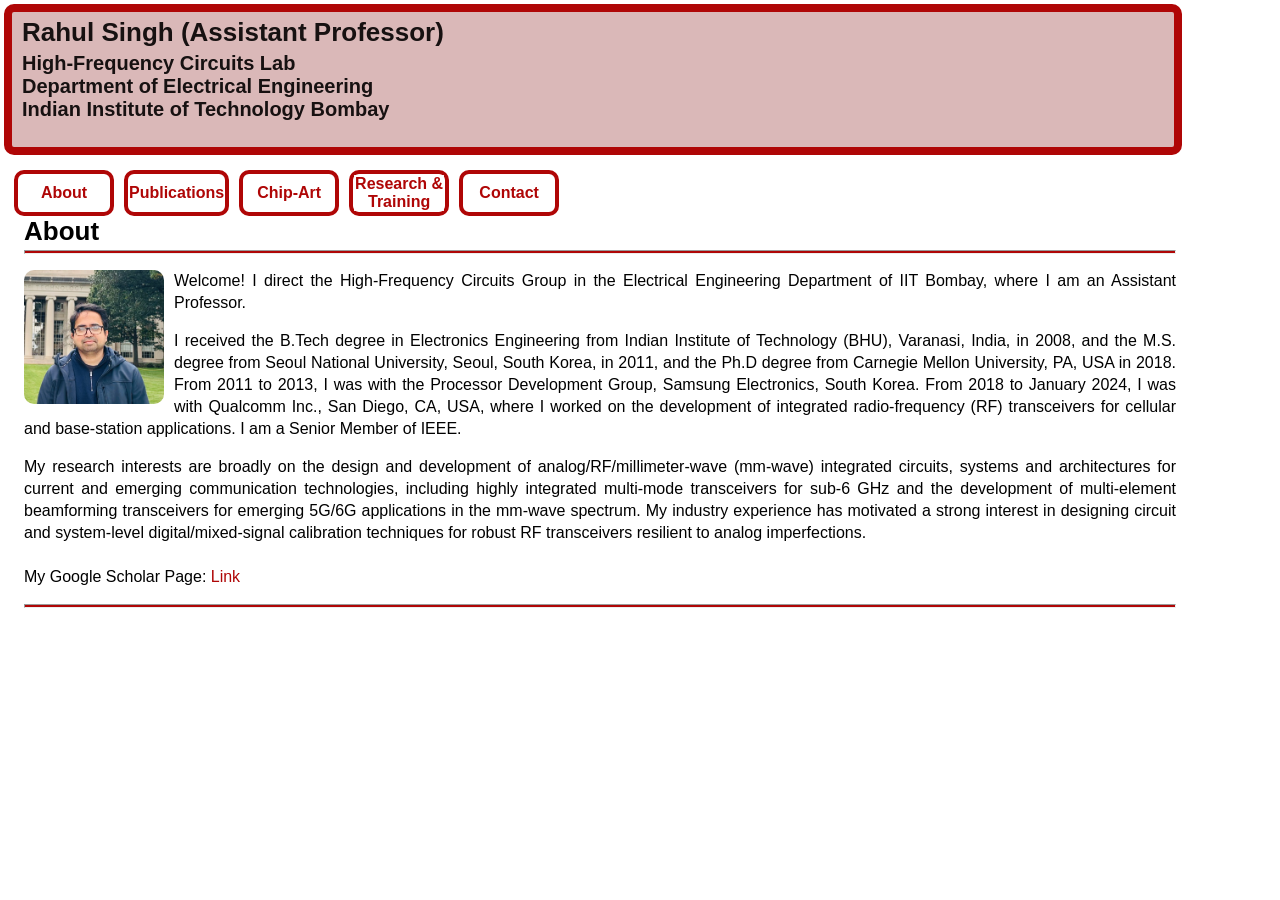
<file: index.html>
<html>

<head>
    <title>High-Frequency Circuits Lab, IITB</title>
    <META name="description" content="Homepage of Rahul Singh and High-Frequency Circuits Lab at IIT Bombay">
    <META name="keywords"
        content="Rahul Singh, Rahul Singh IITB, Rahul Singh IIT Bombay, High Frequency Circuits, High Frquency IC IITB, IIT Bombay, Circuits IITB, IC Design IIT Bombay, IC Design IITB">

    <link href="style.css" rel="stylesheet" type="text/css">
</head>

<body>



    <div id="topbar">
        <h2>Rahul Singh (Assistant Professor)</h2>
        High-Frequency Circuits Lab<br>
        Department of Electrical Engineering<br>
        Indian Institute of Technology Bombay
    </div>

    <div id="topmenu">
        <table>
            <tr>
                <td><a href="index.html">About</a></td>
                <td><a href="publications.html">Publications</a></td>
                <td><a href="chipphotos.html">Chip-Art</a></td>
                <td><a href="students.html">Research & Training</a></td>
                <td><a href="contact.html">Contact</a></td>
            </tr>
        </table>
    </div>


    <div id="text">

        <h3>About</h3>
        <hr>

        <p><img style="border-radius: 10px; 
                       margin-bottom:5px; 
                       margin-right:10px" src="images/ProfilePic_RahulSingh.jpg" align="left" width="140"
                alt="profile pic of Rahul Singh">
        </p>

        <p align="justify">
            Welcome! I direct the High-Frequency Circuits Group in the Electrical Engineering Department of IIT Bombay,
            where I am an Assistant Professor.
        </p>

        <p align="justify">
            I received the B.Tech degree in Electronics Engineering from Indian Institute of Technology (BHU), Varanasi,
            India, in
            2008, and the M.S. degree from Seoul National University, Seoul, South Korea, in 2011,
            and the Ph.D degree from Carnegie Mellon University, PA, USA in 2018.
            From 2011 to 2013, I was with the Processor Development Group, Samsung Electronics, South Korea. From 2018
            to January 2024, I was with Qualcomm Inc., San Diego, CA, USA, where I worked on the
            development of integrated radio-frequency (RF) transceivers for cellular and base-station applications. I am
            a Senior Member of IEEE.
        </p>

        <p align="justify">
            My research interests are broadly on the design and development of analog/RF/millimeter-wave (mm-wave)
            integrated circuits, systems and architectures for current and emerging communication technologies,
            including highly integrated multi-mode transceivers for sub-6 GHz and the development of multi-element
            beamforming transceivers for emerging 5G/6G applications in the mm-wave spectrum. My industry experience
            has motivated a strong interest in designing circuit and system-level digital/mixed-signal calibration
            techniques for robust RF transceivers resilient to analog imperfections. <br><br>
            My Google Scholar Page: <a href="https://scholar.google.com/citations?user=rKJGgdwAAAAJ&hl=en">
                Link</a>
        </p>
        <hr>
        <br>

    </div>
</body>

</html>
</file>
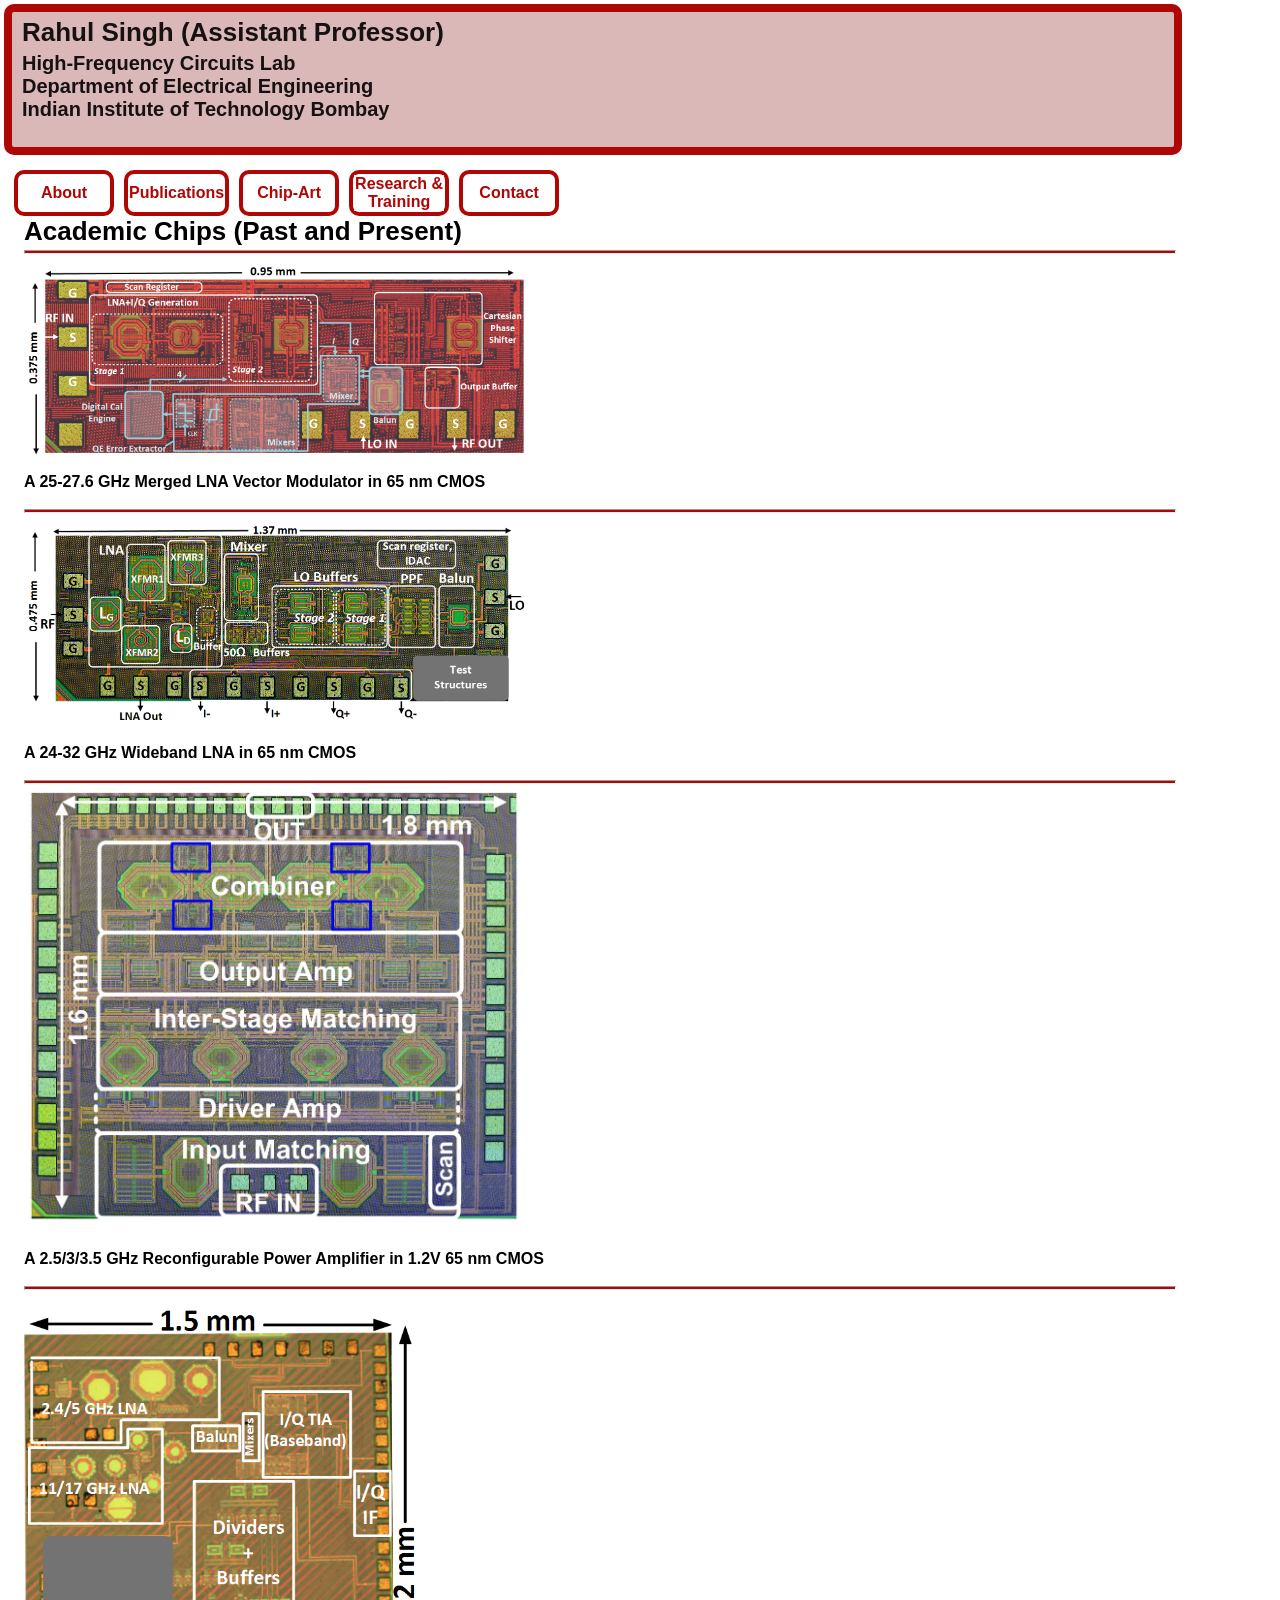
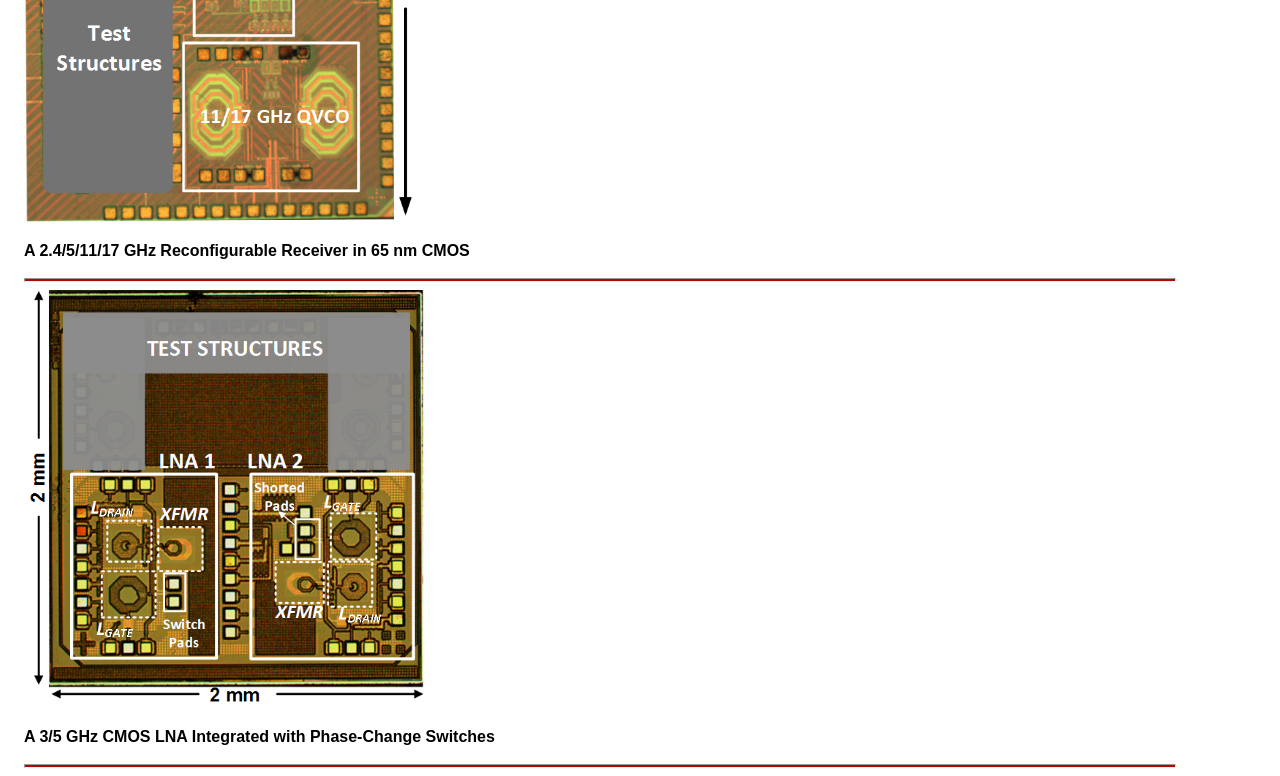
<file: chipphotos.html>
<html>

<head>
    <title>High-Frequency Circuits Lab, IITB</title>
    <META name="description" content="Homepage of Rahul Singh and High-Frequency Circuits Lab at IIT Bombay">
    <META name="keywords"
        content="Rahul Singh, Rahul Singh IITB, Rahul Singh IIT Bombay, High Frequency Circuits, High Frquency IC IITB, IIT Bombay, Circuits IITB, IC Design IIT Bombay, IC Design IITB">

    <link href="style.css" rel="stylesheet" type="text/css">
</head>

<body>



    <div id="topbar">
        <h2>Rahul Singh (Assistant Professor)</h2>
        High-Frequency Circuits Lab<br>
        Department of Electrical Engineering<br>
        Indian Institute of Technology Bombay
    </div>

    <div id="topmenu">
        <table>
            <tr>
                <td><a href="index.html">About</a></td>
                <td><a href="publications.html">Publications</a></td>
                <td><a href="chipphotos.html">Chip-Art</a></td>
                <td><a href="students.html">Research & Training</a></td>
                <td><a href="contact.html">Contact</a></td>
            </tr>
        </table>
    </div>




    <div id="text">

        <h3>Academic Chips (Past and Present)</h3>
        <hr>


        <img style="display:block; width:500px; height: 193px; object-fit:cover; margin-bottom:0px"
            src="images/2017_VectorMod.jpg" align="left" alt="28 GHz mmW Vector Modulator"><br>
        <BR CLEAR=ALL>
        <p align="left"><b>A 25-27.6 GHz Merged LNA Vector Modulator in 65 nm CMOS</b></p>
        <hr>


        <img style="display:block; width:500px; height: 203px; object-fit:cover; margin-bottom:2px"
            src="images/2016_WidebandRx.jpg" align="left" alt="28 GHz mmW LNA"><br>
        <BR CLEAR=ALL>
        <p align="left"><b>A 24-32 GHz Wideband LNA in 65 nm CMOS</b></p>
        <hr>


        <img style="display:block; width:500px; height: 438px; object-fit:cover; margin-bottom:2px" src="images/PA2.jpg"
            align="left" alt="Reconfigurable CMOS PA"><br>
        <BR CLEAR=ALL>
        <p align="left"><b>A 2.5/3/3.5 GHz Reconfigurable Power Amplifier in 1.2V 65 nm CMOS</b></p>
        <hr>


        <img style="display:block; width:400px; height: 524px; object-fit:cover; margin-bottom:2px"
            src="images/QuadRx.jpg" align="left" alt="Reconfigurable CMOS Receiver"><br>
        <BR CLEAR=ALL>
        <p align="left"><b>A 2.4/5/11/17 GHz Reconfigurable Receiver in 65 nm CMOS</b></p>
        <hr>


        <img style="display:block; width:400px; height: 418px; object-fit:cover; margin-bottom:2px"
            src="images/IBMLNA.jpg" align="left" alt="CMOS Phase-Change LNA"><br>
        <BR CLEAR=ALL>
        <p align="left"><b>A 3/5 GHz CMOS LNA Integrated with Phase-Change Switches</b></p>
        <hr>






    </div>
</body>

</html>
</file>
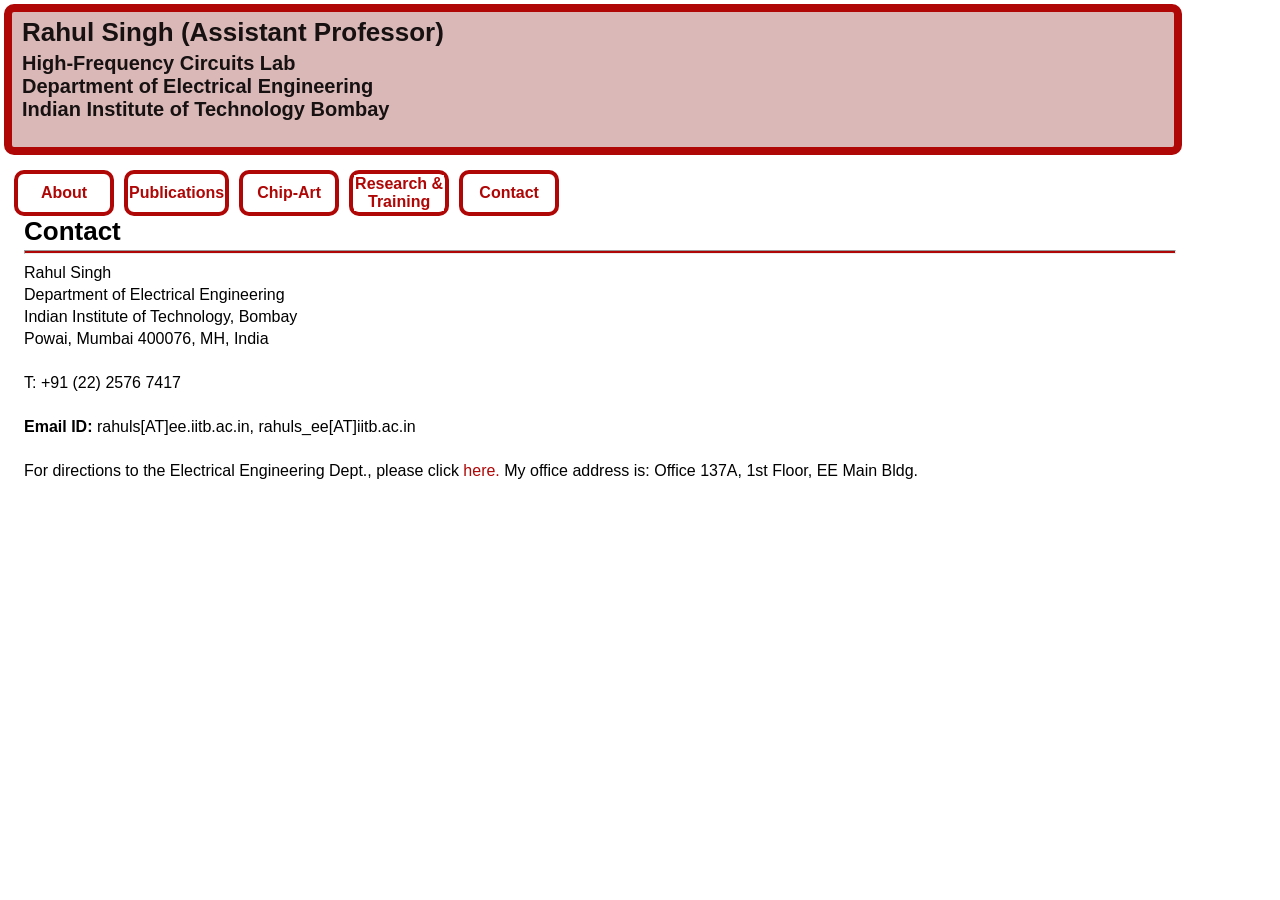
<file: contact.html>
<html>

<head>
    <title>High-Frequency Circuits Lab, IITB</title>
    <META name="description" content="Homepage of Rahul Singh and High-Frequency Circuits Lab at IIT Bombay">
    <META name="keywords"
        content="Rahul Singh, Rahul Singh IITB, Rahul Singh IIT Bombay, High Frequency Circuits, High Frquency IC IITB, IIT Bombay, Circuits IITB, IC Design IIT Bombay, IC Design IITB">

    <link href="style.css" rel="stylesheet" type="text/css">
</head>

<body>



    <div id="topbar">
        <h2>Rahul Singh (Assistant Professor)</h2>
        High-Frequency Circuits Lab<br>
        Department of Electrical Engineering<br>
        Indian Institute of Technology Bombay
    </div>

    <div id="topmenu">
        <table>
            <tr>
                <td><a href="index.html">About</a></td>
                <td><a href="publications.html">Publications</a></td>
                <td><a href="chipphotos.html">Chip-Art</a></td>
                <td><a href="students.html">Research & Training</a></td>
                <td><a href="contact.html">Contact</a></td>
            </tr>
        </table>
    </div>




    <div id="text">

        <h3>Contact</h3>
        <hr>
        Rahul Singh<br>
        Department of Electrical Engineering<br>
        Indian Institute of Technology, Bombay<br>
        Powai, Mumbai 400076, MH, India<br>
        <br>
        T: +91 (22) 2576 7417<br>
        <br>
        <b>Email ID:</b> rahuls[AT]ee.iitb.ac.in, rahuls_ee[AT]iitb.ac.in
        <br>
        <br>
        For directions to the Electrical Engineering Dept., please click <a
            href="https://www.ee.iitb.ac.in/web/find-us/">here.</a> My office address is: Office 137A, 1st Floor, EE
        Main Bldg.




    </div>
</body>

</html>
</file>
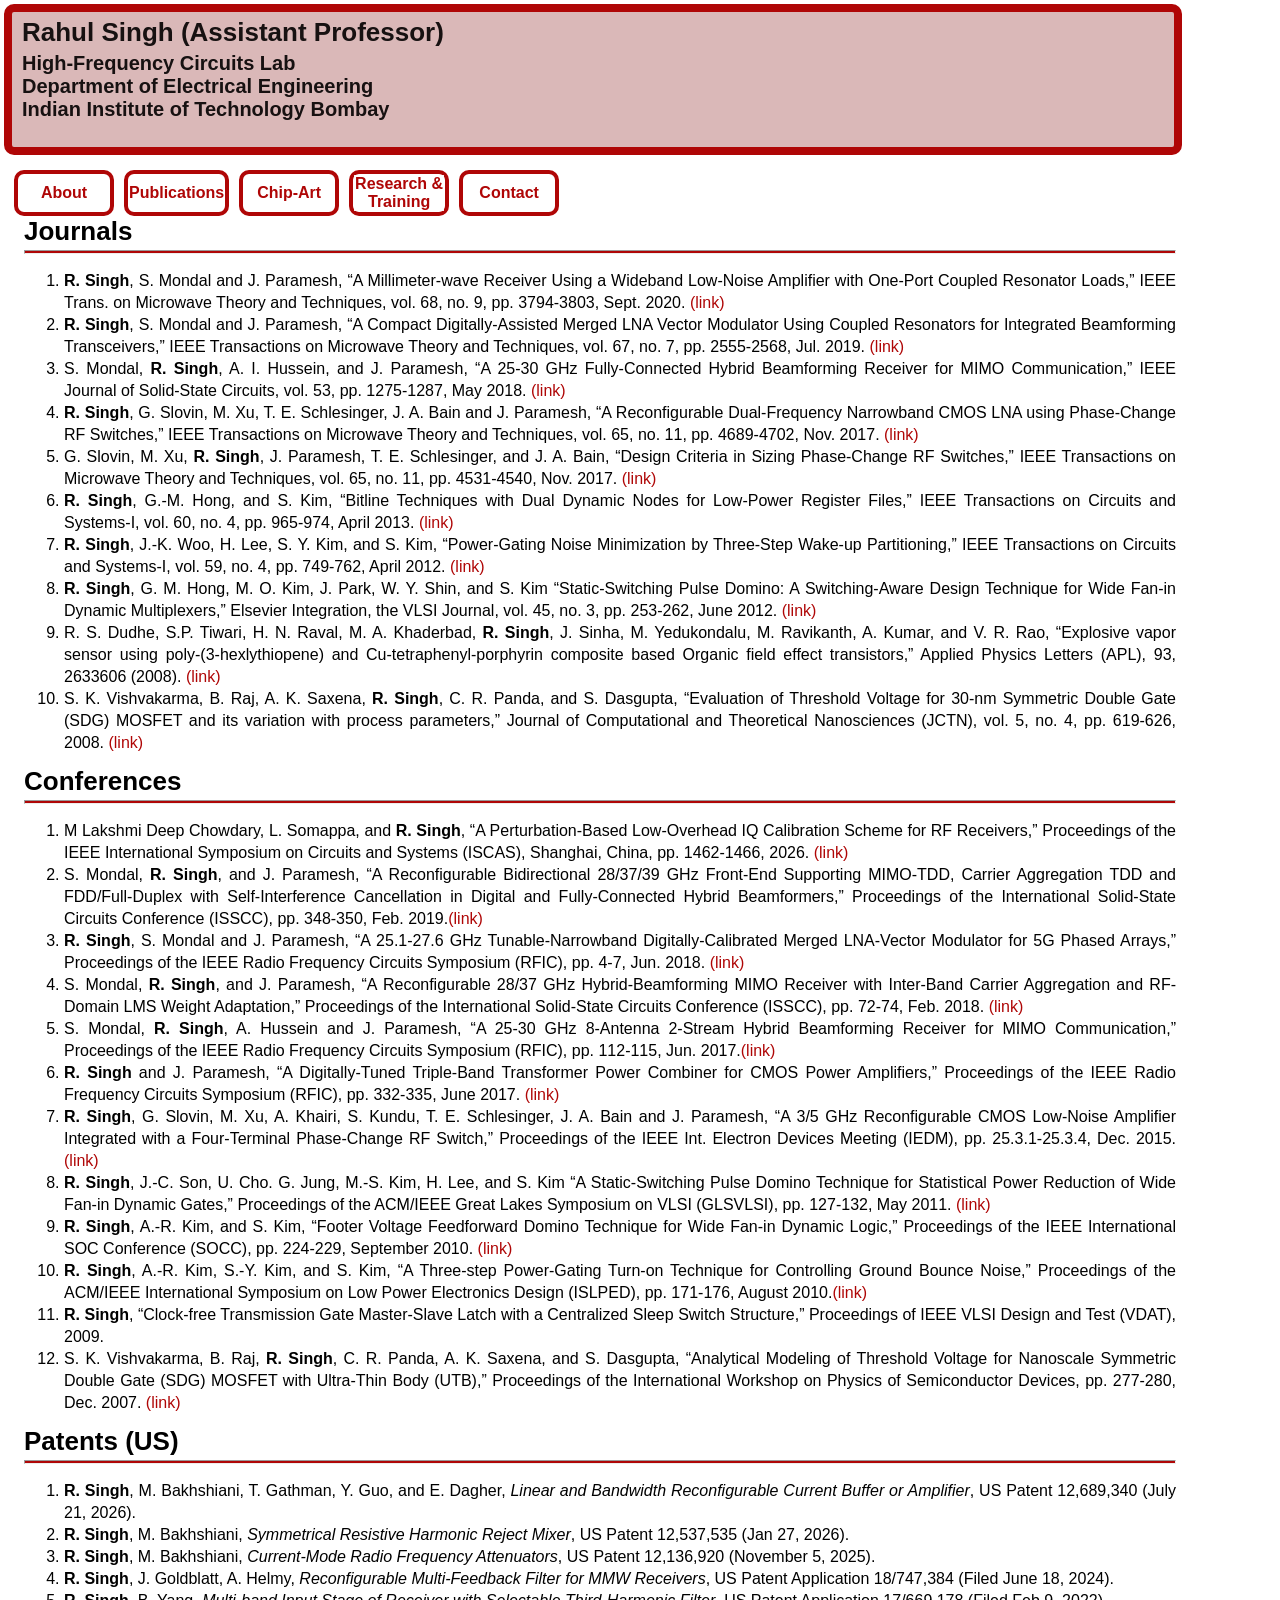
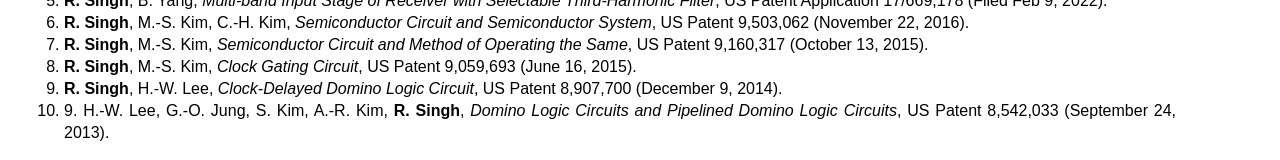
<file: publications.html>
<html>

<head>
    <title>High-Frequency Circuits Lab, IITB</title>
    <META name="description" content="Homepage of Rahul Singh and High-Frequency Circuits Lab at IIT Bombay">
    <META name="keywords"
        content="Rahul Singh, Rahul Singh IITB, Rahul Singh IIT Bombay, High Frequency Circuits, High Frquency IC IITB, IIT Bombay, Circuits IITB, IC Design IIT Bombay, IC Design IITB">

    <link href="style.css" rel="stylesheet" type="text/css">
</head>

<body>



    <div id="topbar">
        <h2>Rahul Singh (Assistant Professor)</h2>
        High-Frequency Circuits Lab<br>
        Department of Electrical Engineering<br>
        Indian Institute of Technology Bombay
    </div>

    <div id="topmenu">
        <table>
            <tr>
                <td><a href="index.html">About</a></td>
                <td><a href="publications.html">Publications</a></td>
                <td><a href="chipphotos.html">Chip-Art</a></td>
                <td><a href="students.html">Research & Training</a></td>
                <td><a href="contact.html">Contact</a></td>
            </tr>
        </table>
    </div>




    <div id="text">

        <h3>Journals</h3>
        <hr>
        <ol>
            <li align="justify"> <b>R. Singh</b>, S. Mondal and J. Paramesh, <q>A Millimeter-wave Receiver Using a
                    Wideband Low-Noise
                    Amplifier
                    with One-Port Coupled Resonator Loads,</q> IEEE Trans. on Microwave Theory and Techniques, vol. 68,
                no. 9,
                pp.
                3794-3803, Sept. 2020. <a href=https://doi.org/10.1109/TMTT.2020.2985676> (link)</a><br></li>

            <li align="justify"> <b>R. Singh</b>, S. Mondal and J. Paramesh, <q>A Compact Digitally-Assisted Merged LNA
                    Vector Modulator
                    Using
                    Coupled Resonators for Integrated Beamforming Transceivers,</q> IEEE Transactions on Microwave
                Theory and
                Techniques, vol. 67, no. 7, pp. 2555-2568, Jul. 2019. <a
                    href=https://doi.org/10.1109/TMTT.2019.2915538>(link)</a><br></li>

            <li align="justify"> S. Mondal, <b>R. Singh</b>, A. I. Hussein, and J. Paramesh, <q>A 25-30 GHz
                    Fully-Connected Hybrid
                    Beamforming
                    Receiver for MIMO Communication,</q> IEEE Journal of Solid-State Circuits, vol. 53, pp. 1275-1287,
                May
                2018.
                <a href=https://doi.org/10.1109/JSSC.2018.2789402>(link)</a><br>
            </li>

            <li align="justify"><b>R. Singh</b>, G. Slovin, M. Xu, T. E. Schlesinger, J. A. Bain and J. Paramesh, <q>A
                    Reconfigurable
                    Dual-Frequency Narrowband CMOS LNA using Phase-Change RF Switches,</q> IEEE Transactions on
                Microwave
                Theory
                and Techniques, vol. 65, no. 11, pp. 4689-4702, Nov. 2017. <a
                    href=https://doi.org/10.1109/TMTT.2017.2742481>(link)</a><br></li>

            <li align="justify"> G. Slovin, M. Xu, <b>R. Singh</b>, J. Paramesh, T. E. Schlesinger, and J. A. Bain,
                <q>Design Criteria in
                    Sizing
                    Phase-Change RF Switches,</q> IEEE Transactions on Microwave Theory and Techniques, vol. 65, no. 11,
                pp.
                4531-4540, Nov. 2017. <a href=https://doi.org/10.1109/TMTT.2017.2759735>(link)</a><br>
            </li>

            <li align="justify"> <b>R. Singh</b>, G.-M. Hong, and S. Kim, <q>Bitline Techniques with Dual Dynamic Nodes
                    for Low-Power
                    Register
                    Files,</q> IEEE Transactions on Circuits and Systems-I, vol. 60, no. 4, pp. 965-974, April 2013.
                <a href=https://doi.org/10.1109/TCSI.2012.2220457>(link)</a><br>
            </li>

            <li align="justify"> <b>R. Singh</b>, J.-K. Woo, H. Lee, S. Y. Kim, and S. Kim, <q>Power-Gating Noise
                    Minimization by
                    Three-Step
                    Wake-up Partitioning,</q> IEEE Transactions on Circuits and Systems-I, vol. 59, no. 4, pp. 749-762,
                April
                2012.
                <a href=https://doi.org/10.1109/TCSI.2011.2169889>(link)</a><br>
            </li>

            <li align="justify"> <b>R. Singh</b>, G. M. Hong, M. O. Kim, J. Park, W. Y. Shin, and S. Kim
                <q>Static-Switching Pulse Domino:
                    A
                    Switching-Aware Design Technique for Wide Fan-in Dynamic Multiplexers,</q> Elsevier Integration, the
                VLSI
                Journal, vol. 45, no. 3, pp. 253-262, June 2012. <a
                    href=https://doi.org/10.1016/j.vlsi.2011.11.013>(link)</a><br>
            </li>

            <li align="justify"> R. S. Dudhe, S.P. Tiwari, H. N. Raval, M. A. Khaderbad, <b>R. Singh</b>, J. Sinha, M.
                Yedukondalu, M.
                Ravikanth,
                A. Kumar, and V. R. Rao, <q>Explosive vapor sensor using poly-(3-hexlythiopene) and
                    Cu-tetraphenyl-porphyrin
                    composite based Organic field effect transistors,</q> Applied Physics Letters (APL), 93, 2633606
                (2008).
                <a href=https://doi.org/10.1063/1.3049130>(link)</a><br>
            </li>

            <li align="justify"> S. K. Vishvakarma, B. Raj, A. K. Saxena, <b>R. Singh</b>, C. R. Panda, and S. Dasgupta,
                <q>Evaluation of
                    Threshold Voltage for 30-nm Symmetric Double Gate (SDG) MOSFET and its variation with process
                    parameters,</q>
                Journal of Computational and Theoretical Nanosciences (JCTN), vol. 5, no. 4, pp. 619-626, 2008.
                <a href=https://doi.org/10.1166/jctn.2008.027>(link)</a><br>
            </li>
        </ol>


        <h3>Conferences</h3>
        <hr>
        <ol>
            <li align="justify">M Lakshmi Deep Chowdary, L. Somappa, and <b>R. Singh</b>, <q>A Perturbation-Based
                    Low-Overhead IQ Calibration Scheme for RF Receivers,</q> Proceedings of the IEEE International Symposium on Circuits and Systems (ISCAS), 
                Shanghai, China, pp. 1462-1466, 2026. <a href=https://doi.org/10.1109/ISCAS66217.2026.11562074>(link)</a><br>
            </li>
            <li align="justify">S. Mondal, <b>R. Singh</b>, and J. Paramesh, <q>A Reconfigurable Bidirectional 28/37/39
                    GHz Front-End Supporting
                    MIMO-TDD, Carrier Aggregation TDD and FDD/Full-Duplex with Self-Interference Cancellation in Digital
                    and
                    Fully-Connected Hybrid Beamformers,</q> Proceedings of the International Solid-State Circuits
                Conference
                (ISSCC), pp. 348-350, Feb. 2019.<a href=https://doi.org/10.1109/ISSCC.2019.8662468>(link)</a><br>
            </li>

            <li align="justify"><b>R. Singh</b>, S. Mondal and J. Paramesh, <q>A 25.1-27.6 GHz Tunable-Narrowband
                    Digitally-Calibrated Merged
                    LNA-Vector Modulator for 5G Phased Arrays,</q> Proceedings of the IEEE Radio Frequency Circuits
                Symposium
                (RFIC), pp. 4-7, Jun. 2018. <a href=https://doi.org/10.1109/RFIC.2018.8429031>(link)</a><br>
            </li>

            <li align="justify">S. Mondal, <b>R. Singh</b>, and J. Paramesh, <q>A Reconfigurable 28/37 GHz
                    Hybrid-Beamforming MIMO Receiver with
                    Inter-Band Carrier Aggregation and RF-Domain LMS Weight Adaptation,</q> Proceedings of the
                International
                Solid-State Circuits Conference (ISSCC), pp. 72-74, Feb. 2018.
                <a href=https://doi.org/10.1109/ISSCC.2018.8310189>(link)</a><br>
            </li>

            <li align="justify">S. Mondal, <b>R. Singh</b>, A. Hussein and J. Paramesh, <q>A 25-30 GHz 8-Antenna
                    2-Stream
                    Hybrid Beamforming
                    Receiver for MIMO Communication,</q> Proceedings of the IEEE Radio Frequency Circuits Symposium
                (RFIC), pp.
                112-115, Jun. 2017.<a href=https://doi.org/10.1109/RFIC.2017.7969030>(link)</a><br>
            </li>

            <li align="justify"><b>R. Singh</b> and J. Paramesh, <q>A Digitally-Tuned Triple-Band Transformer Power
                    Combiner for CMOS Power
                    Amplifiers,</q> Proceedings of the IEEE Radio Frequency Circuits Symposium (RFIC), pp. 332-335, June
                2017.
                <a href=https://doi.org/10.1109/RFIC.2017.7969085>(link)</a><br>
            </li>

            <li align="justify"><b>R. Singh</b>, G. Slovin, M. Xu, A. Khairi, S. Kundu, T. E. Schlesinger, J. A. Bain
                and J. Paramesh, <q>A 3/5
                    GHz Reconfigurable CMOS Low-Noise Amplifier Integrated with a Four-Terminal Phase-Change RF
                    Switch,</q>
                Proceedings of the IEEE Int. Electron Devices Meeting (IEDM), pp. 25.3.1-25.3.4, Dec. 2015.
                <a href=https://doi.org/10.1109/IEDM.2015.7409764>(link)</a><br>
            </li>

            <li align="justify"><b>R. Singh</b>, J.-C. Son, U. Cho. G. Jung, M.-S. Kim, H. Lee, and S. Kim <q>A
                    Static-Switching Pulse Domino
                    Technique for Statistical Power Reduction of Wide Fan-in Dynamic Gates,</q> Proceedings of the
                ACM/IEEE
                Great Lakes Symposium on VLSI (GLSVLSI), pp. 127-132, May 2011. <a
                    href=https://doi.org/10.1145/1973009.1973036>(link)</a><br>
            </li>

            <li align="justify"><b>R. Singh</b>, A.-R. Kim, and S. Kim, <q>Footer Voltage Feedforward Domino Technique
                    for
                    Wide Fan-in Dynamic
                    Logic,</q> Proceedings of the IEEE International SOC Conference (SOCC), pp. 224-229, September 2010.
                <a href=https://doi.org/10.1109/SOCC.2010.5784740>(link)</a><br>
            </li>

            <li align="justify"><b>R. Singh</b>, A.-R. Kim, S.-Y. Kim, and S. Kim, <q>A Three-step Power-Gating Turn-on
                    Technique for Controlling
                    Ground Bounce Noise,</q> Proceedings of the ACM/IEEE International Symposium on Low Power
                Electronics
                Design (ISLPED), pp. 171-176, August 2010.<a href=https://doi.org/10.1145/1840845.1840880>(link)</a><br>
            </li>

            <li align="justify"><b>R. Singh</b>, <q>Clock-free Transmission Gate Master-Slave Latch with a Centralized
                    Sleep Switch Structure,</q>
                Proceedings of IEEE VLSI Design and Test (VDAT), 2009.<br>
            </li>

            <li align="justify">S. K. Vishvakarma, B. Raj, <b>R. Singh</b>, C. R. Panda, A. K. Saxena, and S. Dasgupta,
                <q>Analytical Modeling of
                    Threshold Voltage for Nanoscale Symmetric Double Gate (SDG) MOSFET with Ultra-Thin Body (UTB),</q>
                Proceedings of the International Workshop on Physics of Semiconductor Devices, pp. 277-280, Dec. 2007.
                <a href=https://doi.org/10.1109/IWPSD.2007.4472499>(link)</a><br>
            </li>

        </ol>

        <h3>Patents (US)</h3>
        <hr>
        <ol>
              <li align="justify"> <b>R. Singh</b>, M. Bakhshiani, T. Gathman, Y. Guo, and E. Dagher, <i>Linear and
                    Bandwidth
                    Reconfigurable Current Buffer or Amplifier</i>, US Patent 12,689,340 (July 21, 2026).
                <br>
            </li>
            <li align="justify"> <b>R. Singh</b>, M. Bakhshiani, <i>Symmetrical Resistive Harmonic Reject Mixer</i>, US
                Patent 12,537,535 (Jan 27, 2026).
                <br>
            </li>
            <li align="justify"> <b>R. Singh</b>, M. Bakhshiani, <i>Current-Mode Radio Frequency Attenuators</i>, US
                Patent
                12,136,920 (November 5, 2025).
                <br>
            </li>
            <li align="justify"> <b>R. Singh</b>, J. Goldblatt, A. Helmy, <i>Reconfigurable Multi-Feedback Filter for
                    MMW Receivers</i>, US Patent
                Application 18/747,384 (Filed June 18, 2024).
                <br>
            </li>
            <li align="justify"> <b>R. Singh</b>, B. Yang, <i>Multi-band Input Stage of Receiver with Selectable
                    Third-Harmonic Filter</i>, US Patent Application 17/669,178 (Filed Feb 9, 2022).
                <br>
            </li>
            <li align="justify"> <b>R. Singh</b>, M.-S. Kim, C.-H. Kim, <i>Semiconductor Circuit and Semiconductor
                    System</i>,
                US Patent 9,503,062 (November 22, 2016).
                <br>
            </li>
            <li align="justify"> <b>R. Singh</b>, M.-S. Kim, <i>Semiconductor Circuit and Method of Operating the
                    Same</i>, US
                Patent 9,160,317 (October 13, 2015).
                <br>
            </li>
            <li align="justify"> <b>R. Singh</b>, M.-S. Kim, <i>Clock Gating Circuit</i>, US Patent 9,059,693 (June 16,
                2015).
                <br>
            </li>
            <li align="justify"> <b>R. Singh</b>, H.-W. Lee, <i>Clock-Delayed Domino Logic Circuit</i>, US Patent
                8,907,700
                (December 9, 2014).
                <br>
            </li>
            <li align="justify"> 9. H.-W. Lee, G.-O. Jung, S. Kim, A.-R. Kim, <b>R. Singh</b>, <i>Domino Logic Circuits
                    and
                    Pipelined Domino Logic Circuits</i>, US Patent 8,542,033 (September 24, 2013).
                <br>
            </li>
        </ol>





    </div>
</body>

</html>
</file>
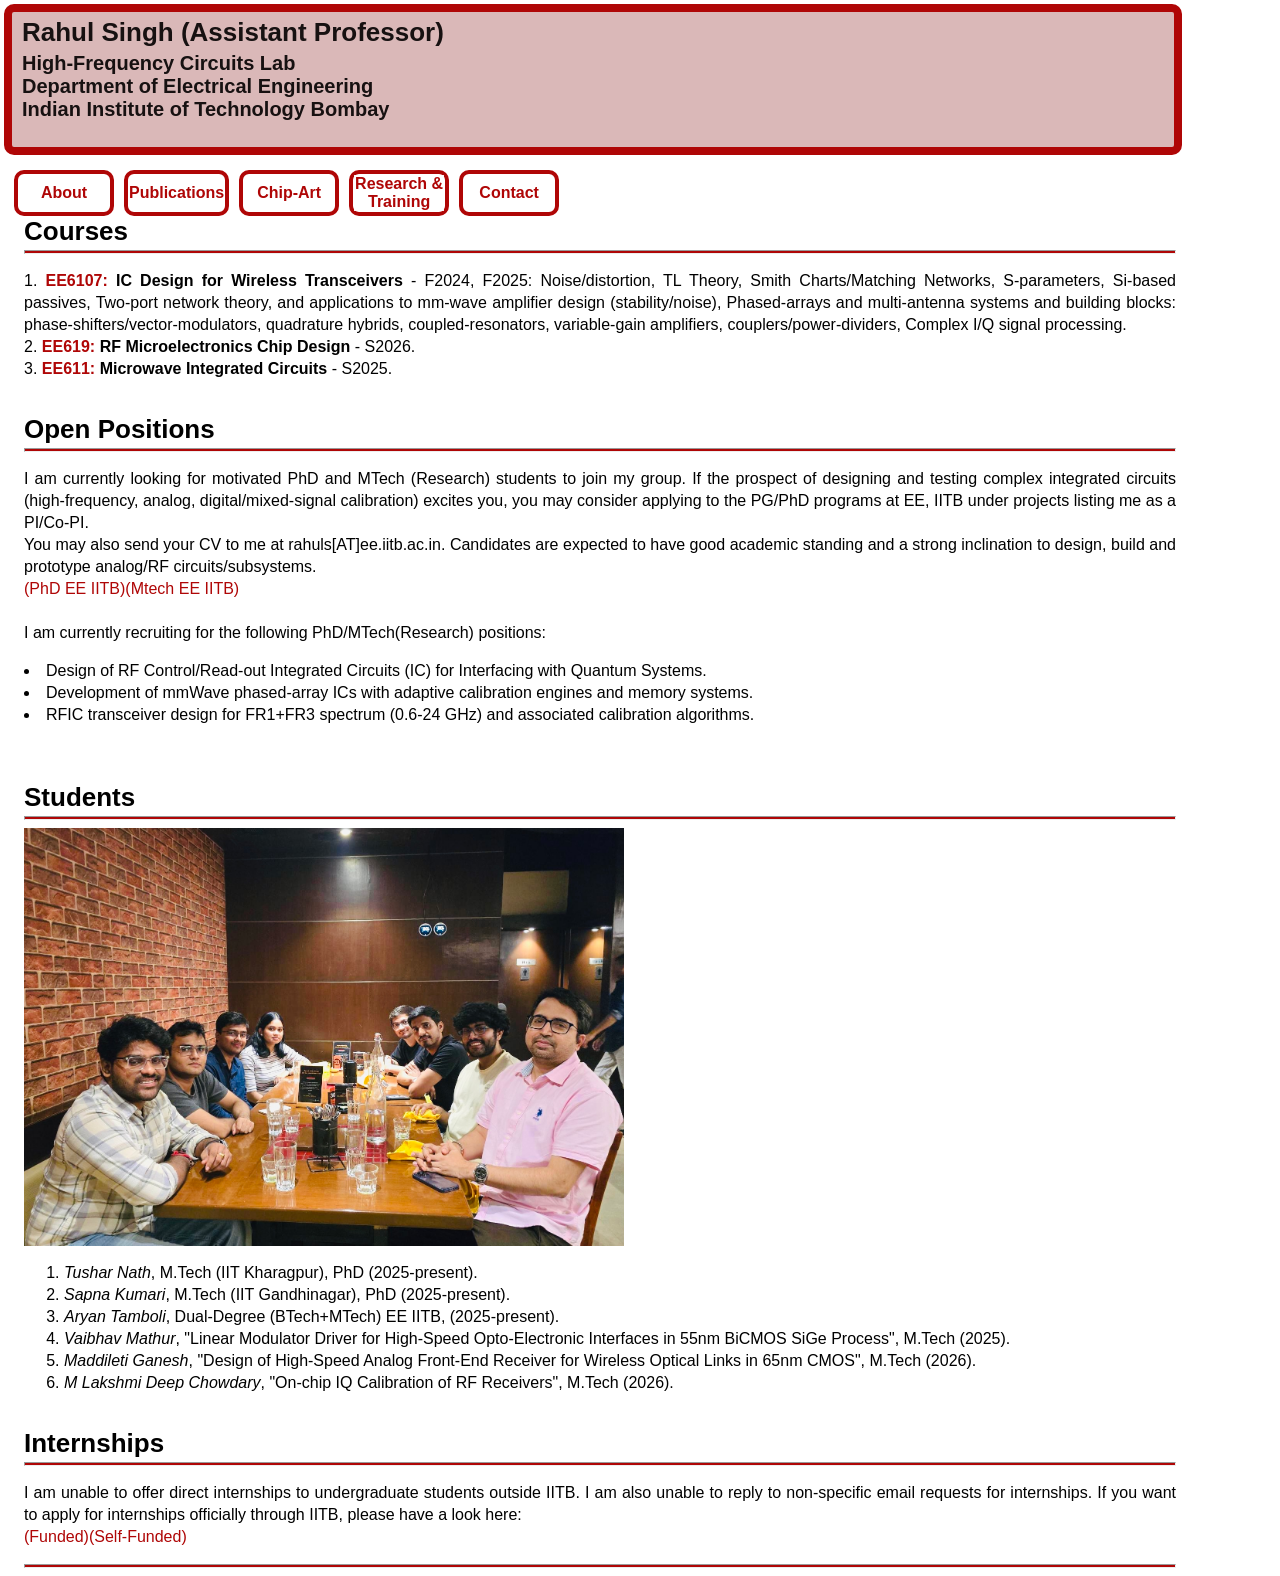
<file: students.html>
<html>

<head>
    <title>High-Frequency Circuits Lab, IITB</title>
    <META name="description" content="Homepage of Rahul Singh and High-Frequency Circuits Lab at IIT Bombay">
    <META name="keywords"
        content="Rahul Singh, Rahul Singh IITB, Rahul Singh IIT Bombay, High Frequency Circuits, High Frquency IC IITB, IIT Bombay, Circuits IITB, IC Design IIT Bombay, IC Design IITB">

    <link href="style.css" rel="stylesheet" type="text/css">
</head>

<body>



    <div id="topbar">
        <h2>Rahul Singh (Assistant Professor)</h2>
        High-Frequency Circuits Lab<br>
        Department of Electrical Engineering<br>
        Indian Institute of Technology Bombay
    </div>

    <div id="topmenu">
        <table>
            <tr>
                <td><a href="index.html">About</a></td>
                <td><a href="publications.html">Publications</a></td>
                <td><a href="chipphotos.html">Chip-Art</a></td>
                <td><a href="students.html">Research & Training</a></td>
                <td><a href="contact.html">Contact</a></td>
            </tr>
        </table>
    </div>




    <div id="text">
        <h3>Courses</h3>
        <hr>
        <p align="justify"> 1. <a
                href="https://www.ee.iitb.ac.in/web/course_lists/ee6107-advanced-integrated-circuits-for-wireless-transceivers/"><b>EE6107:</b></a>
            <b>IC Design for Wireless Transceivers</b> - F2024, F2025: Noise/distortion, TL Theory, Smith
            Charts/Matching Networks, S-parameters, Si-based passives, Two-port network theory,
            and applications to mm-wave amplifier design (stability/noise), Phased-arrays and
            multi-antenna systems and building blocks: phase-shifters/vector-modulators,
            quadrature hybrids,
            coupled-resonators, variable-gain amplifiers, couplers/power-dividers, Complex I/Q signal processing. <br>
            2. <a
                href="https://www.ee.iitb.ac.in/web/course_lists/ee-619-rf-microelectronics-chip-design/"><b>EE619:</b></a>
            <b>RF Microelectronics Chip Design</b> - S2026. <br>
            3. <a
                href="https://www.ee.iitb.ac.in/web/course_lists/ee-611-microwave-integrated-circuits/"><b>EE611:</b></a>
            <b>Microwave Integrated Circuits</b> - S2025.
        </p>
        <br>
        <h3>Open Positions</h3>
        <hr>
        <p align="justify"> I am currently looking for motivated PhD and MTech (Research) students to join my group. If
            the prospect of designing and testing complex integrated circuits (high-frequency, analog,
            digital/mixed-signal calibration) excites you, you may consider applying
            to the PG/PhD programs at EE, IITB under projects listing me as a PI/Co-PI. <br>
            You may also send your CV to me at rahuls[AT]ee.iitb.ac.in. Candidates
            are expected to have good academic standing and a strong inclination to design, build and prototype
            analog/RF circuits/subsystems. <br>
            <a href="https://www.ee.iitb.ac.in/web/phd-admission/">(PhD EE IITB)</a><a
                href="https://www.ee.iitb.ac.in/web/postgraduation-admission/">(Mtech EE IITB)</a>
            <br><br>
            I am currently recruiting for the following PhD/MTech(Research) positions:
            <li>Design of RF Control/Read-out Integrated Circuits (IC) for Interfacing with Quantum Systems.</li>
            <li>Development of mmWave phased-array ICs with adaptive calibration engines and memory
                systems.</li>
            <li>RFIC transceiver design for FR1+FR3 spectrum (0.6-24 GHz) and associated calibration algorithms. </li>
        </p>
        <br>
        <br>
        <h3>Students</h3>
        <hr>
        <img style="display:block; width:600px; height: 418px; object-fit:cover; margin-bottom:2px"
            src="images/IMG_4258.jpeg" align="center" alt="Group Photo">
        <p align="justify">
        <ol>
            <li><i>Tushar Nath</i>, M.Tech (IIT Kharagpur), PhD (2025-present).</li>
            <li><i>Sapna Kumari</i>, M.Tech (IIT Gandhinagar), PhD (2025-present).</li>
            <li><i>Aryan Tamboli</i>, Dual-Degree (BTech+MTech) EE IITB, (2025-present).</li>
            <li><i>Vaibhav Mathur</i>, "Linear Modulator Driver for High-Speed Opto-Electronic Interfaces in 55nm BiCMOS
                SiGe Process", M.Tech (2025).</li> 
            <li> <i>Maddileti Ganesh</i>, "Design of High-Speed Analog Front-End Receiver for Wireless Optical Links in
                65nm
                CMOS", M.Tech (2026).
            <li> <i>M Lakshmi Deep Chowdary</i>, "On-chip IQ Calibration of RF Receivers", M.Tech (2026).</li>
            </p>
        </ol>
        <br>
        <h3>Internships</h3>
        <hr>
        <p align="justify"> I am unable to offer direct internships to undergraduate students outside IITB. I am also
            unable to reply to non-specific email requests for internships. If you want
            to apply for internships officially through IITB, please have a look here: <br>
            <a href="https://www.ircc.iitb.ac.in/IRCC-Webpage/IITBInternship/">(Funded)</a><a
                href="https://www.iitb.ac.in/academichome/toTraining.jsp ">(Self-Funded)</a>
            <br>
        </p>
        <hr>
    </div>


</body>

</html>
</file>
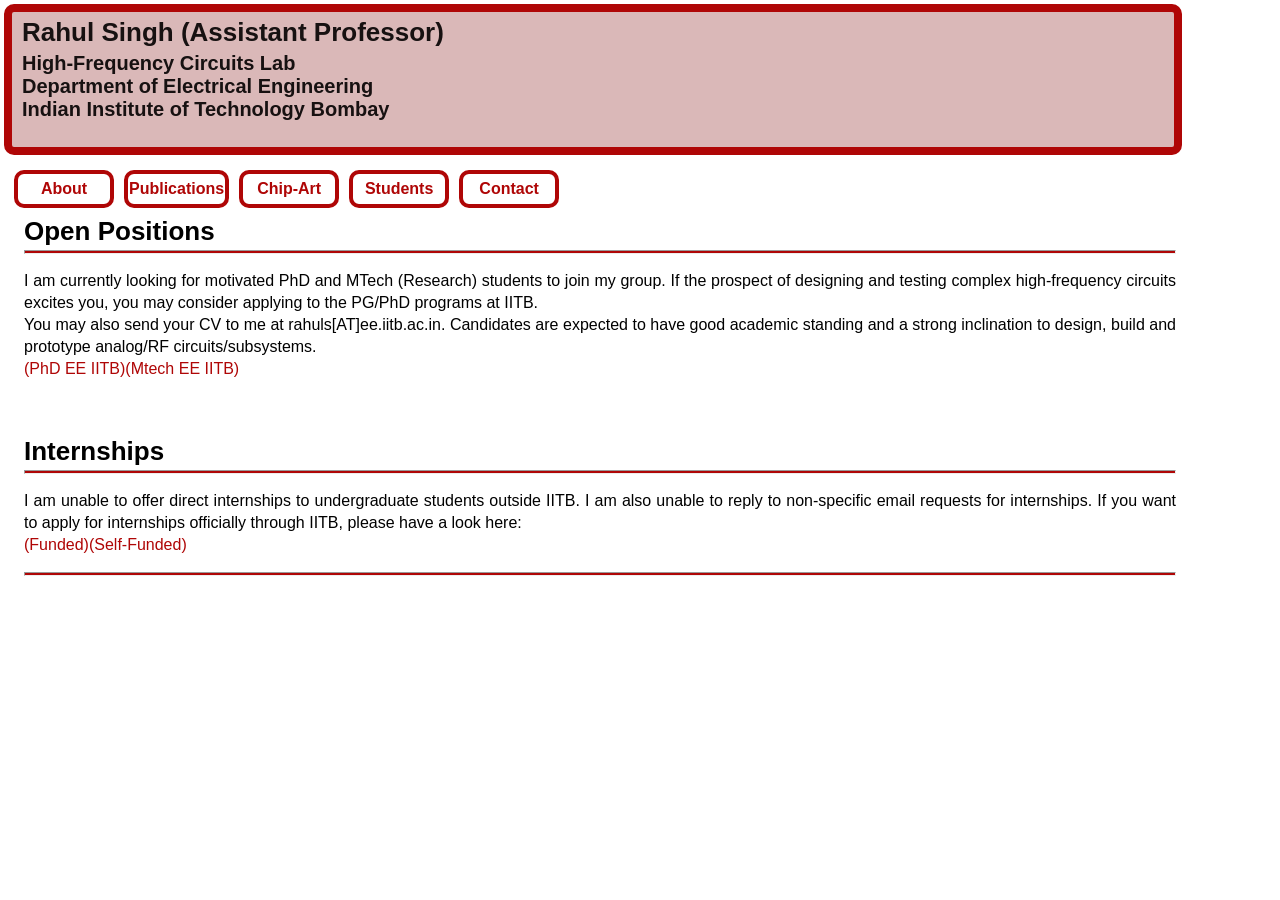
<file: teaching.html>
<html>

<head>
    <title>High-Frequency Circuits Lab, IITB</title>
    <META name="description" content="Homepage of Rahul Singh and High-Frequency Circuits Lab at IIT Bombay">
    <META name="keywords"
        content="Rahul Singh, Rahul Singh IITB, Rahul Singh IIT Bombay, High Frequency Circuits, High Frquency IC IITB, IIT Bombay, Circuits IITB, IC Design IIT Bombay, IC Design IITB">

    <link href="style.css" rel="stylesheet" type="text/css">
</head>

<body>



    <div id="topbar">
        <h2>Rahul Singh (Assistant Professor)</h2>
        High-Frequency Circuits Lab<br>
        Department of Electrical Engineering<br>
        Indian Institute of Technology Bombay
    </div>

    <div id="topmenu">
        <table>
            <tr>
                <td><a href="index.html">About</a></td>
                <td><a href="publications.html">Publications</a></td>
                <td><a href="chipphotos.html">Chip-Art</a></td>
                <td><a href="students.html">Students</a></td>
                <td><a href="contact.html">Contact</a></td>
            </tr>
        </table>
    </div>




    <div id="text">

        <h3>Open Positions</h3>
        <hr>
        <p align="justify"> I am currently looking for motivated PhD and MTech (Research) students to join my group. If
            the prospect of designing and testing complex high-frequency circuits excites you, you may consider applying
            to the PG/PhD programs at IITB. <br>
            You may also send your CV to me at rahuls[AT]ee.iitb.ac.in. Candidates
            are expected to have good academic standing and a strong inclination to design, build and prototype
            analog/RF circuits/subsystems. <br>
            <a href="https://www.ee.iitb.ac.in/web/phd-admission/">(PhD EE IITB)</a><a
                href="https://www.ee.iitb.ac.in/web/postgraduation-admission/">(Mtech EE IITB)</a>
        </p>
        <br>
        <br>
        <h3>Internships</h3>
        <hr>
        <p align="justify"> I am unable to offer direct internships to undergraduate students outside IITB. I am also
            unable to reply to non-specific email requests for internships. If you want
            to apply for internships officially through IITB, please have a look here: <br>
            <a href="https://www.ircc.iitb.ac.in/IRCC-Webpage/IITBInternship/">(Funded)</a><a
                href="https://www.iitb.ac.in/academichome/toTraining.jsp ">(Self-Funded)</a>
            <br>
        </p>
        <hr>



    </div>
</body>

</html>
</file>
<file: style.css>
#text {
	margin: 0px;
	font-family: Helvetica, Arial, sans-serif;
	font-size: 16px;
	position: absolute;
	left: 24px;
	top: 200px;
	width: 90%;
	padding-top: 20px;  
    line-height: 22px;
	}

    #text a:link {
        color: #af0606;
        text-decoration: none;
    }
    
    #text a:visited {
        color: #af0606;
        text-decoration: none;
    }

#text h3 {
    margin: 0px;
	font-family: Helvetica, Arial, sans-serif;
	font-size: 26px;
    font-weight: bold;
    color: #000000;
	}

#topbar {
	height: 135px;
	width:90%;
	left: 4px;
	top: 4px;
	position: absolute;
    border: 8px solid#af0606;
	background-color: #dab8b8;
	color: #030000e8;			
	font-family: Helvetica, Arial, sans-serif;
	font-size: 20px;
	font-weight: bold;
	text-align: left;
	padding-top: 0px;
	padding-left: 10px;
    border-radius:10px;
}

#topbar h2 {
    margin: 0px;
	font-family: Helvetica, Arial, sans-serif;
	font-size: 26px;
    line-height: 40px;
    font-weight: bold;
    border-radius:10px;
}


#topmenu {
	height: 30px;
	width:90%;
	left: 4px;
	top: 160px;
	position: absolute;
	background-color: #ffffffe8;
}

#topmenu table{
border: 0;
top: -0px;
position: absolute;
border-spacing: 10;
}

#topmenu table td {
	border: 4px solid#af0606;
	width: 90;
	height: 38;
	background-color: #ffffffe8;
	color: #af0606;
	font-family: Helvetica, Arial, sans-serif;
	font-size: 16px;
	font-weight: bold;
	text-align: center;
	text-align: middle;
    border-radius:10px;
}


#topmenu table td a:link {
    display: block; 
    width: 100%;
    /*border: 4px solid#af0606;*/
	background-color: #ffffffe8;
	color: #af0606;
	text-decoration: none;
}

#topmenu table td a:visited {
    display: block; 
    width: 100%;
    /*border: 4px solid#af0606;*/
	background-color: #ffffffe8;
	color: #af0606;
	text-decoration: none;
}

#topmenu table td a:hover {
    display: block; 
    width: 100%;
	text-decoration: none;
	color: #ffffffe8;
	background-color: #af0606;		
	border: 4px solid #af0606;

}

hr{
    height: 2px;;
    background-color:#af0606;
}
</file>
